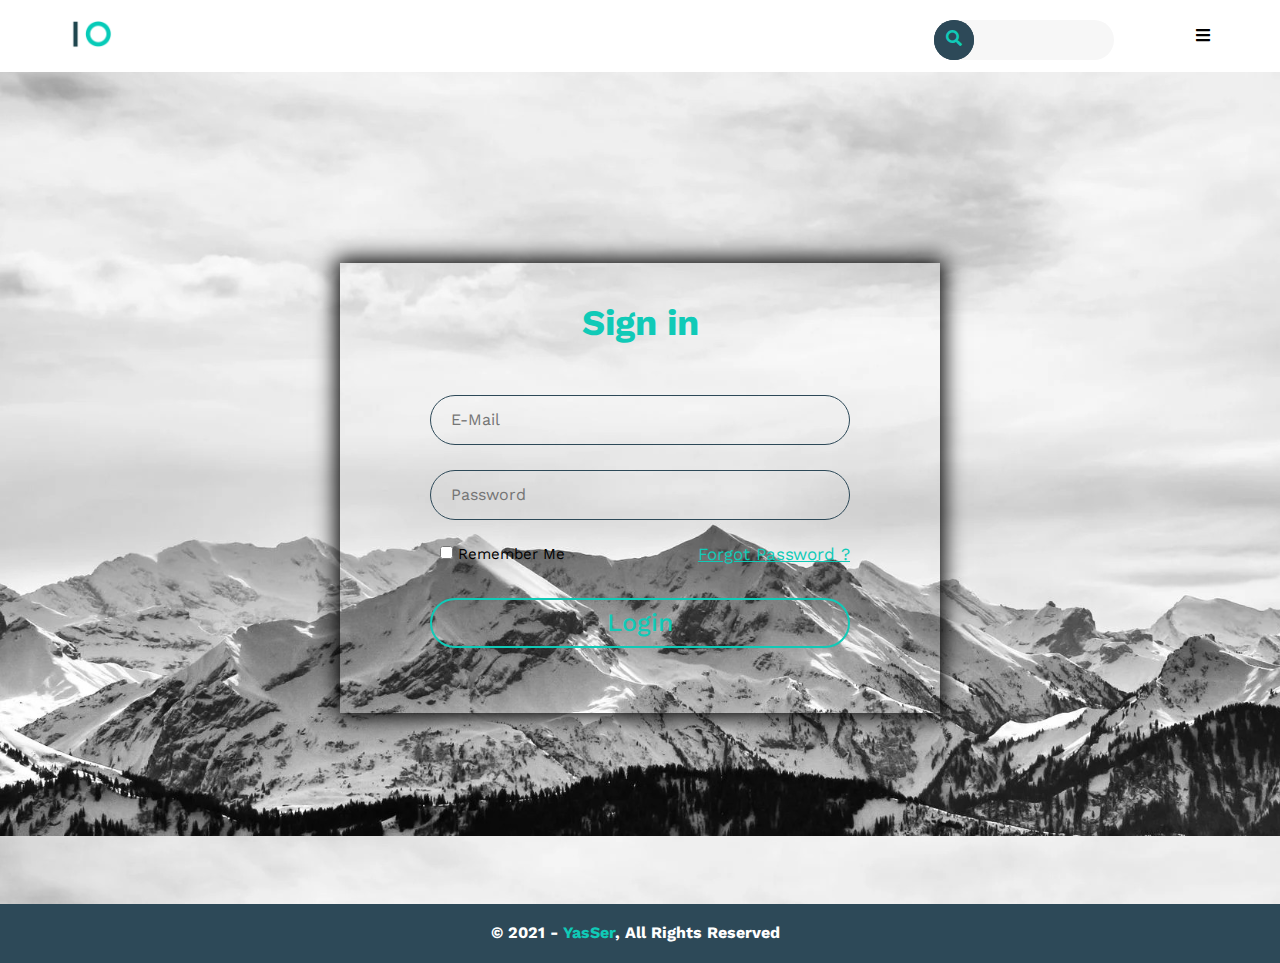
<file: pages/login.html>
<!DOCTYPE html>
<html lang="en">
<head>
    <meta charset="UTF-8">
    <meta http-equiv="X-UA-Compatible" content="IE=edge">
    <meta name="viewport" content="width=device-width, initial-scale=1.0">
    <meta name="description" content="Sign in To Your Account Of Chikh Loupi">
    <link rel="stylesheet" href="../css/login.css">
    <link rel="stylesheet" href="../css/normalize.css">
    <link rel="stylesheet" href="../css/all.min.css">
    <link rel="apple-touch-icon" sizes="180x180" href="../imgs/apple-touch-icon.png">
    <link rel="icon" type="image/png" sizes="32x32" href="../imgs/favicon-32x32.png">
    <link rel="icon" type="image/png" sizes="16x16" href="../imgs/favicon-16x16.png">
    <!-- <link rel="manifest" href="../imgs/site.webmanifest"> -->
    <link rel="preconnect" href="https://fonts.gstatic.com" />
    <link
      href="https://fonts.googleapis.com/css2?family=Work+Sans:wght@200;300;400;500;600;700;800&#038;display=swap"
      rel="stylesheet"
    />
    <title>Login To Your Chikhloupi's Account</title>
</head>
<body>
    <div class="header">              <!--HEADER-->
        <span class="sears"></span>
        <div class="search-box">
            <input type="text" placeholder="Type To Search" class="search-txt">
            <a class="search-btn" href="#">
                <i class="fas fa-search"></i>
            </a>
        </div>
        <div class="container">
            <a href="https://chikhloupi.xyz/"><img src="../imgs/logo.png" alt="" class="logo"></a>
            <div class="list">
            <i class="fas fa-bars listicon"></i>
            <ul class="listul">
                <li class="tita1"><a class="tita" href="https://chikhloupi.xyz/">Home Page</a></li>
            </ul>
            </div>
        </div>
    </div>                            <!--End HEADER-->
    <div class="landing">             <!--Landing-->
        <div class="container">
        <div class="cntr-item log-box">
            <h2>Sign in</h2>
            <form autocomplete="on">
            <input type="email" name="mail" required class="mailput inp" placeholder="E-Mail" id="" maxlength="30">
            <input type="password" name="pass" required class="passput inp" placeholder="Password" id="" minlength="6">
            <div class="rom">
                <div class="rmber-">
            <input type="checkbox" name="rmmber" class="rmber" id="rmmber">
            <label for="rmmber" class="rmber-txt">Remember Me</label>
                </div>
            <a href="#" class="forgot">Forgot Password ?</a>
            </div>
            <input type="submit" value="Login" class="subput">
            </form>
        </div>
        </div>
    </div>                            <!--Landing-End-->
    <footer>
        <p> &copy; 2021 - <a class="yas" href="https://github.com/YasSerhbh" target="_blank">YasSer</a>, All Rights Reserved</p>
    </footer>
</body>
</html>
</file>
<file: css/login.css>
/* Dhiss */
* {
    -webkit-box-sizing: border-box;
    -moz-box-sizing: border-box;
    box-sizing: border-box;
}
  body {
    font-family: "Work Sans", sans-serif;
}
:root {
    --main-color: #10cab7;
    --sec-color: hsl(200deg 32% 26%);
}
.container {
    padding-left: 15px;
    padding-right: 15px;
    margin-left: auto;
    margin-right: auto;
}
/* Small */
@media (min-width: 768px) {
    .container {
      width: 750px;
    }
  }
  /* Medium */
  @media (min-width: 992px) {
    .container {
      width: 970px;
    }
  }
  /* Large */
  @media (min-width: 1200px) {
    .container {
      width: 1170px;
    }
}
.cntr-item {
    top: 50%;
    left: 50%;
    transform: translate(-50%, -50%);
}
/* Dhiss-End */


/* Header  */
.header {
    padding: 20px;
    background-color: #fff;
    position: relative;
}

.header .container {
    display: flex;
    justify-content: space-between;
    align-items: center;
}

.sears {
    width: 180px;
    height: 40px;
    position: absolute;
    background-color: #f7f7f7;
    border-radius: 40px;
    left: 73%;
}

.search-box {
    position: absolute;
    left: 73%;
    background-color: hsl(200deg 32% 26%);
    height: 40px;
    border-radius: 40px;
    padding: 10px 0;
}
.search-txt {
    outline: none;
    border: none;
    background:none;
    float: right;
    color: white;
    padding: 0;
    font-size: 16px;
    transition: 200ms;
    line-height: 20px;
    width: 0px;
}
.search-btn {
    color: var(--main-color);
    float: left;
    position: relative;
    width: 40px;
    right: 0;
    top: -10px;
    height: 40px;
    border-radius: 50%;
    background-color: hsl(200deg 32% 26%);
    text-align: center;
}
.search-btn i {
    position: relative;
    top: 25%;
}
.search-box:hover .search-txt {
    width: 130px;
}
.search-box:hover {
    padding-left: 10px;
}
.search-box:hover .search-btn {
    background-color: white;
    right: 10px;
}
@media (max-width: 790px) {
    .search-btn i {
        top: 17%;
    }
    .search-box:hover .search-txt {
        width: 90px;
    }
    .search-txt {
        font-size: 12px;
        line-height: 13px;
    }
    .search-box {
        height: 30px;
        border-radius: 30px;
        left: 47%;
        top: 30%;
    }
    .sears {
        width: 130px;
        height: 30px;
        left: 47%;
        top: 30%;
    }
    .search-btn {
         width: 30px;
         height: 30px;
    }
}

.header .container .logo {
    width: 70px;
}
.listicon {
    transition: 200ms;
}


.header .container .list:hover .listicon {
    color: var(--main-color);
}

.header .container .list:hover ul {
    display: block;
}

.header .container .list {
    position: relative;
}

.header .container .list ul {
    list-style-type: none;
    background-color: #ddd;
    position: absolute;
    right: 0;
    min-width: 260px;
    padding: 0;
    margin: 0;
    top: 45px;
    height: fit-content;
    display: none;
    z-index: 10;
}

.header .container .list ul::after {
    content: "";
    border: 10px solid ;
    border-color: transparent transparent #ddd transparent;
    position: absolute;
    top: -20px;
    right: 0px;
}

.header .container .list ul .tita1 {
    height: 50px;
    display: flex;
    align-items: center;
    transition: 200ms;
}

.tita {
    text-decoration: none;
    color: #3c3c3c;
    padding-left: 20px;
    width: 100%;
    height: 50px;
    display: flex;
    transition: 200ms;
    align-items: center;
}

.header .container .list ul .tita1:hover a {
    padding-left: 30px;
    color: var(--main-color);
}

.header .container .list ul .tita1:hover {
    border-bottom: 1px solid var(--main-color);
}
/* Header End  */

/* Landing  */
.landing {
    background: url(../imgs/mount.jpg);
    background-size: cover;
    height: calc(100vh - 68px);
    min-height: 490px;
}

@media (min-width: 1150px) {
    .landing{
        background-position-y: -900px;
    }
}

.container {
    height: 100%;
}
.log-box {
    max-width: 600px;
    height: 450px;
    min-height: fit-content;
    background-color: transparent;
    position: relative;
    min-width: 300px;
    box-shadow: 0px 0px 20px 4px black;
}
.log-box h2 {
    text-align: center;
    color: var(--main-color);
    font-size: 36px;
    padding-top: 40px;
    margin:unset;
}
.log-box .inp {
    display: block;
    background: transparent;
    border: 1px solid;
    border-color: var(--sec-color);
    width: 70%;
    height: 50px;
    border-radius: 50px;
    padding-left: 20px;
    outline: none;
    transition: 200ms border-color;
}
.log-box .inp:focus {
    border-color: var(--main-color);
    border-width: 2px;
}
.mailput {
    margin: 50px auto 0;
}
.passput {
    margin: 25px auto 0;
}
.rom {
    width: 70%;
    margin: 25px auto 0;
    display: flex;
    justify-content: space-between;
    flex-wrap: wrap;
}
.rmber-txt {
    font-size: 15px;
}
.forgot {
    font-size: 17px;
    padding-left: 10px;
    color: var(--main-color);
}
.rmber- {
    padding-left: 10px;
    padding-bottom: 10px;
}
.subput {
    display: block;
    width: 70%;
    margin: 25px auto 0;
    height: 50px;
    border-radius: 50px;
    background: transparent;
    border: 2px var(--main-color) solid;
    font-weight: 500;
    font-size: 25px;
    color: var(--main-color);
    transition: 200ms;
    cursor: pointer;
}
.subput:hover {
    background: var(--main-color);
    color: white;

}
/* Landing-End */


footer {
    background-color:  hsl(200deg 32% 26%);
    text-align: center;
    color: white;
    padding: 20px 0;
    font-weight: bold;
}
footer p {
    margin: unset;
    margin-right: 10px;
}
footer p a {
    text-decoration: none;
    color: var(--main-color);
}
.footer {
    display: flex;
    justify-content: center;
    align-items: center;
    flex-wrap: wrap;
}
/* Footer-End */
</file>
